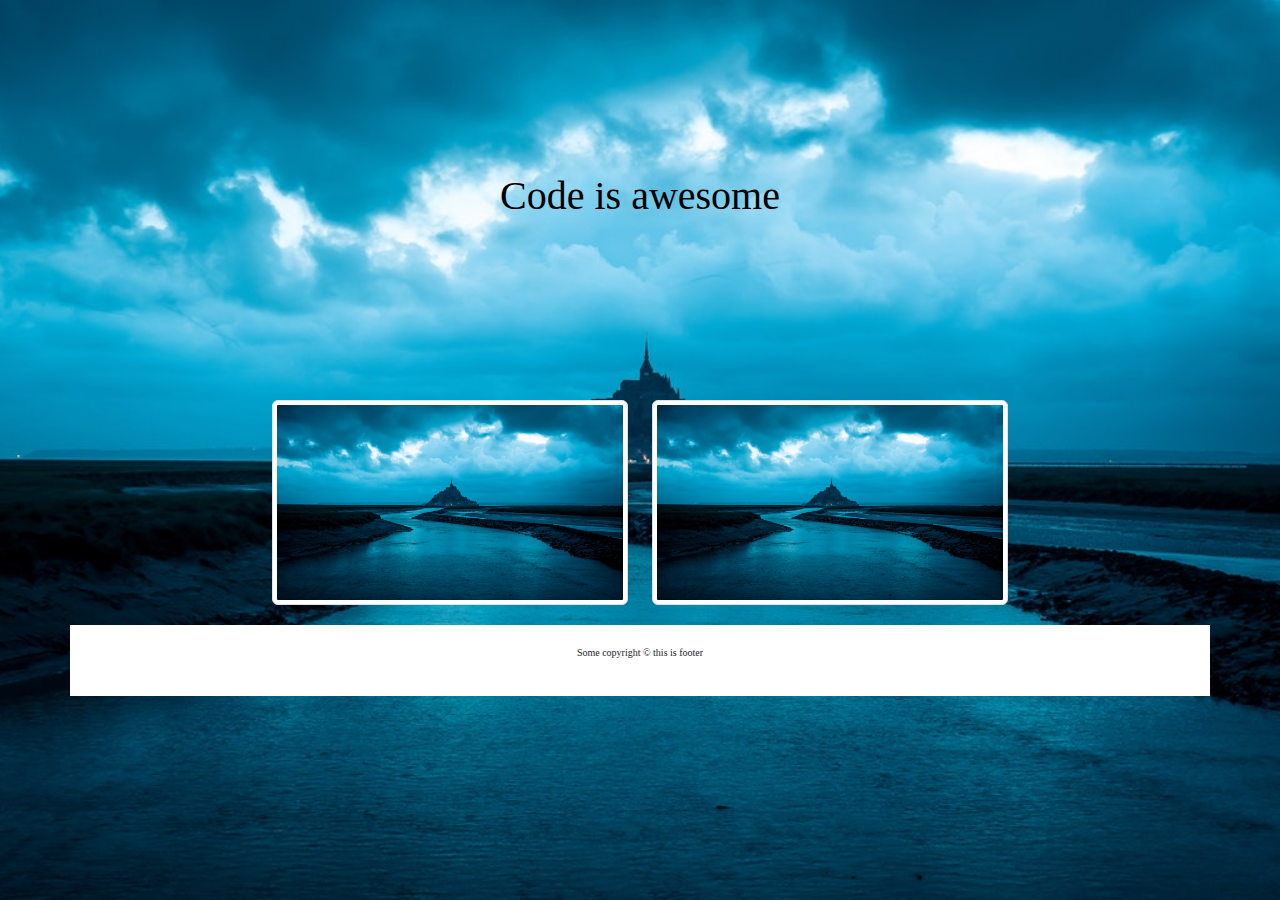
<file: Project 2/index.html>
<!DOCTYPE html>
<html lang="en">
  <head>
    <!-- Required meta tags -->
    <meta charset="utf-8" />
    <meta name="viewport" content="width=device-width, initial-scale=1" />

    <!-- Bootstrap CSS -->
    <!-- https://cdnjs.com/libraries/twitter-bootstrap/5.0.0-beta1 -->
    <link
      rel="stylesheet"
      href="https://cdnjs.cloudflare.com/ajax/libs/twitter-bootstrap/5.0.0-beta1/css/bootstrap.min.css"
    />

    <!-- Icons: https://getbootstrap.com/docs/5.0/extend/icons/ -->
    <!-- https://cdnjs.com/libraries/font-awesome -->
    <link
      rel="stylesheet"
      href="https://cdnjs.cloudflare.com/ajax/libs/font-awesome/5.15.2/css/all.min.css"
    />
    <link rel="stylesheet" href="style.css">

    <title>Showcase</title>
  </head>
  <body>
    <div class="container">
      <div class="row justify-content-center text-center rowHeight">
        <div class="col-md-4 align-self-center">
        <h1>Code is awesome</h1>
      </div>
      </div>
      <div class="row text-center justify-content-center">
        <div class="col-md-4">
          <img src="img/pexels-riccardo-bertolo-4245826.jpg" alt="" class="img-thumbnail">
        </div>
        <div class="col-md-4">
          <img src="img/pexels-riccardo-bertolo-4245826.jpg" class="img-thumbnail">
        </div>
        
      </div>
      
    </div>
    <div class="container">
    <div class="row">
      <div class="col-12 text-center footer">
        <p>Some copyright &copy; this is footer</p>
      </div>
    </div>
  </div>

    <!-- Optional JavaScript; choose one of the two! -->

    <!-- Option 1: Bootstrap Bundle with Popper -->
    <script src="https://cdnjs.cloudflare.com/ajax/libs/twitter-bootstrap/5.0.0-beta1/js/bootstrap.bundle.min.js"></script>

    <!-- Option 2: Separate Popper and Bootstrap JS -->

    <!-- https://cdnjs.com/libraries/popper.js/2.5.4 -->
    <!-- <script
      src="https://cdnjs.cloudflare.com/ajax/libs/popper.js/2.5.4/umd/popper.min.js"
    ></script>
    <script
      src="https://cdnjs.cloudflare.com/ajax/libs/twitter-bootstrap/5.0.0-beta1/js/bootstrap.min.js"
    ></script> -->

    <!-- More: https://getbootstrap.com/docs/5.0/getting-started/introduction/ -->
  </body>
</html>
</file>
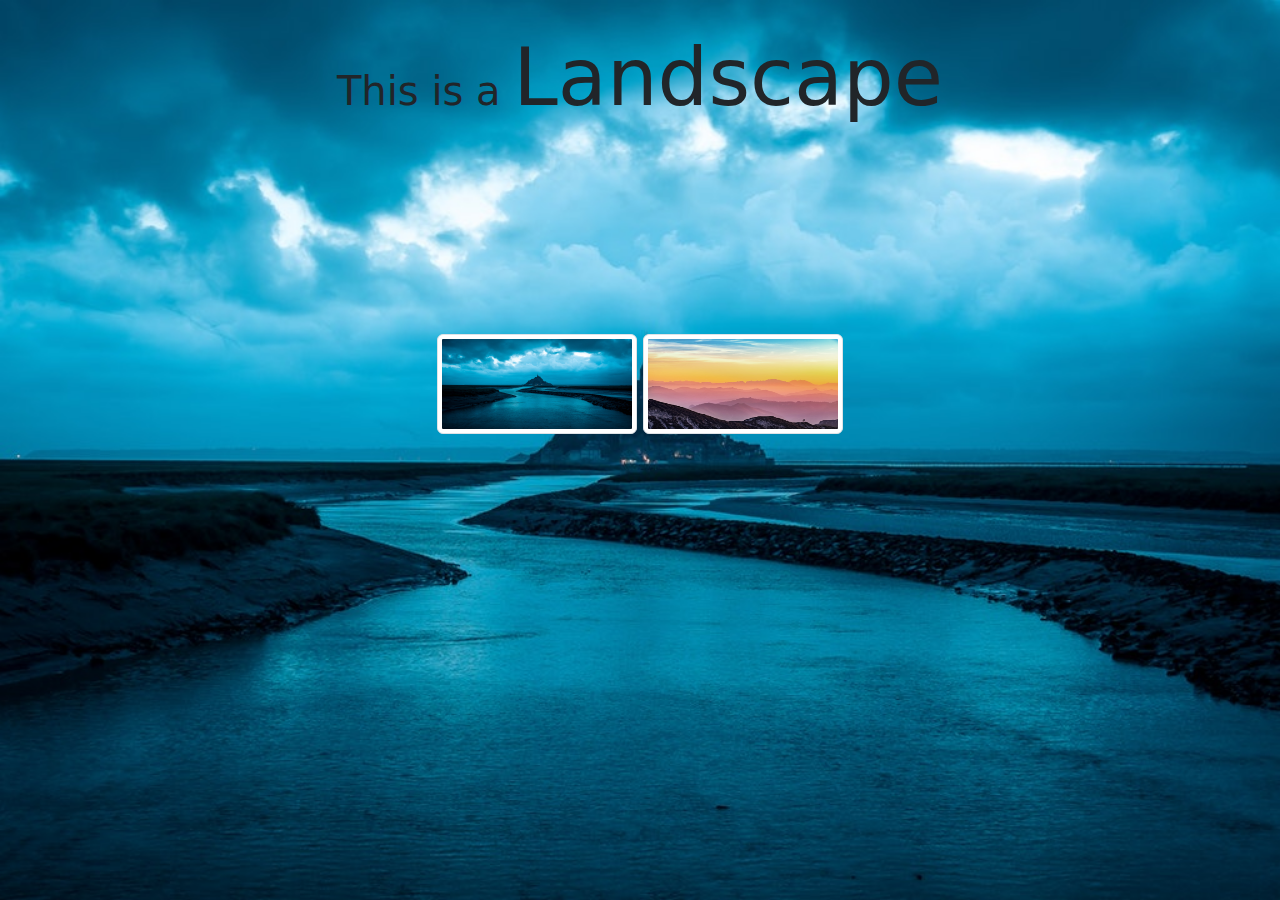
<file: Project1/index.html>
<!DOCTYPE html>
<html lang="en">
  <head>
    <!-- Required meta tags -->
    <meta charset="utf-8" />
    <meta name="viewport" content="width=device-width, initial-scale=1" />

    <!-- Bootstrap CSS -->
    <!-- https://cdnjs.com/libraries/twitter-bootstrap/5.0.0-beta1 -->
    <link
      rel="stylesheet"
      href="https://cdnjs.cloudflare.com/ajax/libs/twitter-bootstrap/5.0.0-beta1/css/bootstrap.min.css"
    />

    <!-- Icons: https://getbootstrap.com/docs/5.0/extend/icons/ -->
    <!-- https://cdnjs.com/libraries/font-awesome -->
    <link
      rel="stylesheet"
      href="https://cdnjs.cloudflare.com/ajax/libs/font-awesome/5.15.2/css/all.min.css"
    />
    <link rel="stylesheet" href="style.css">

    <title>Showcase</title>
  </head>
  <body>
    
    <div class="container">
      <h1 class="frist text-center">This is a <span class="display-1">Landscape</span> </h1>
      <div class="text-center">
      <img src="img/pexels-riccardo-bertolo-4245826.jpg" class="ima img-thumbnail  mx-auto">
       
        <img src="img/pexels-simon-berger-1323550.jpg" class="ima img-thumbnail  mx-auto">
      </div> 

    <!-- Optional JavaScript; choose one of the two! -->

    <!-- Option 1: Bootstrap Bundle with Popper -->
    <script src="https://cdnjs.cloudflare.com/ajax/libs/twitter-bootstrap/5.0.0-beta1/js/bootstrap.bundle.min.js"></script>

    
    <!-- More: https://getbootstrap.com/docs/5.0/getting-started/introduction/ -->
  </body>
</html>


<!-- <!DOCTYPE html>
<html lang="en">
<head>
  <meta charset="UTF-8">
  <meta http-equiv="X-UA-Compatible" content="IE=edge">
  <meta name="viewport" content="width=device-width, initial-scale=1.0">
  <link rel="preconnect" href="https://fonts.gstatic.com">
<link href="https://fonts.googleapis.com/css2?family=Revalia&display=swap" rel="stylesheet">
  <link rel="stylesheet" href="/watch landing page/bootstrap.min.css">
  <link rel="stylesheet" href="/watch landing page/style.css">
  <title>Document</title>
</head>
<body>
  <div class="container">
    <h1 class="text-center text-white mt-5 ">This is a Rolex <span class="display-1">watch</span> </h1>
    <img src="img/ea1f64668a0af149a3277db9e9e54824.jpg" alt="music cover design" class=" text-center iima mg-thumbnail d-block mx-auto">
    <div class="text-center">
      <img src="img/ea1f64668a0af149a3277db9e9e54824.jpg" alt="music cover design" class="ima img-thumbnail d-block mx-auto">
    </div>

  </div>
</body> -->
<!-- </html> -->
</file>
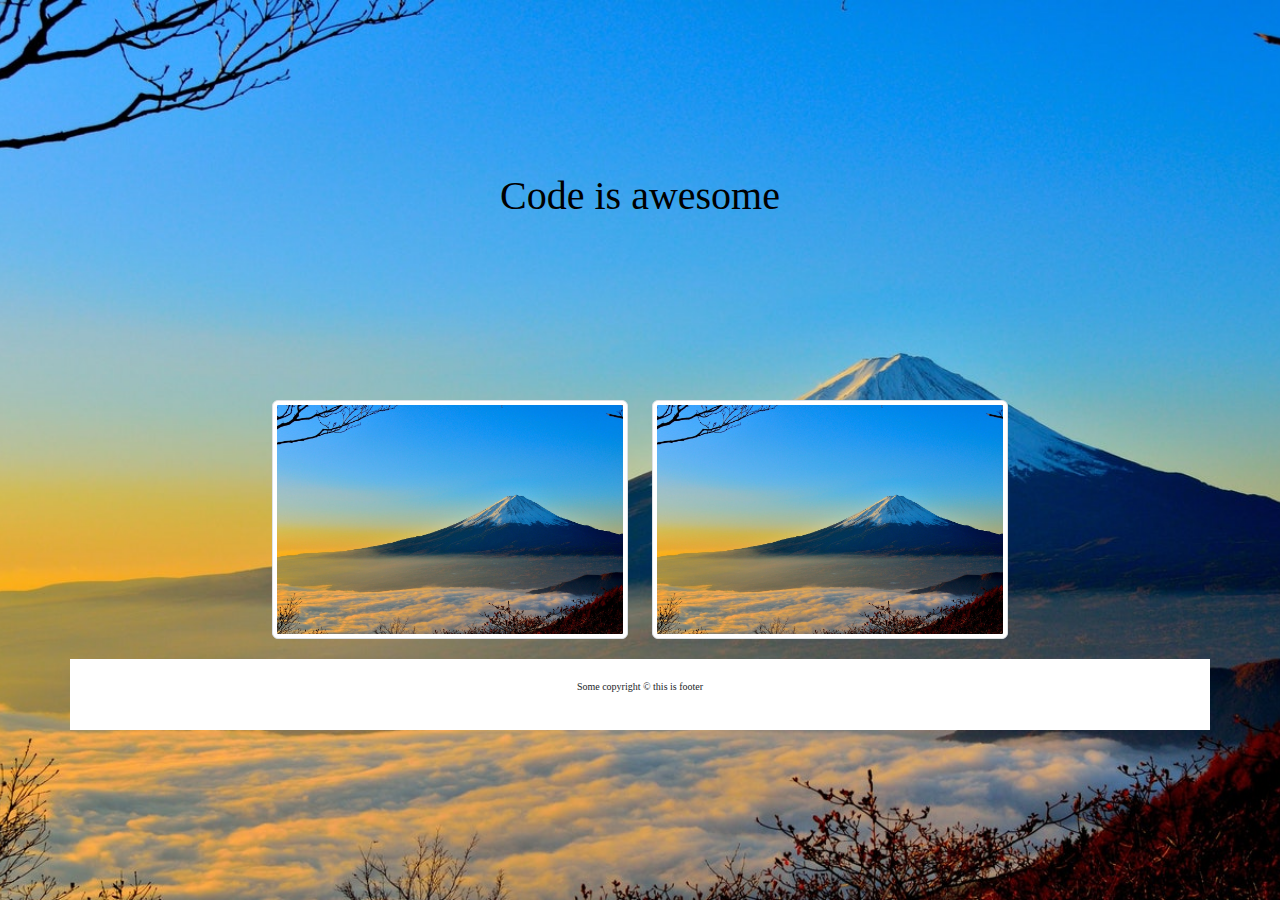
<file: Project2/index.html>
<!DOCTYPE html>
<html lang="en">
  <head>
    <!-- Required meta tags -->
    <meta charset="utf-8" />
    <meta name="viewport" content="width=device-width, initial-scale=1" />

    <!-- Bootstrap CSS -->
    <!-- https://cdnjs.com/libraries/twitter-bootstrap/5.0.0-beta1 -->
    <link
      rel="stylesheet"
      href="https://cdnjs.cloudflare.com/ajax/libs/twitter-bootstrap/5.0.0-beta1/css/bootstrap.min.css"
    />

    <!-- Icons: https://getbootstrap.com/docs/5.0/extend/icons/ -->
    <!-- https://cdnjs.com/libraries/font-awesome -->
    <link
      rel="stylesheet"
      href="https://cdnjs.cloudflare.com/ajax/libs/font-awesome/5.15.2/css/all.min.css"
    />
    <link rel="stylesheet" href="style.css">

    <title>Showcase</title>
  </head>
  <body>
    <div class="container">
      <div class="row justify-content-center text-center rowHeight">
        <div class="col-md-4 align-self-center">
        <h1>Code is awesome</h1>
      </div>
      </div>
      <div class="row text-center justify-content-center">
        <div class="col-md-4">
          <img src="img/pexels-pixabay-46253.jpg" alt="" class="img-thumbnail">
        </div>
        <div class="col-md-4">
          <img src="img/pexels-pixabay-46253.jpg" class="img-thumbnail">
        </div>
        
      </div>
      
    </div>
    <div class="container">
    <div class="row">
      <div class="col-12 text-center footer">
        <p>Some copyright &copy; this is footer</p>
      </div>
    </div>
  </div>

    <!-- Optional JavaScript; choose one of the two! -->

    <!-- Option 1: Bootstrap Bundle with Popper -->
    <script src="https://cdnjs.cloudflare.com/ajax/libs/twitter-bootstrap/5.0.0-beta1/js/bootstrap.bundle.min.js"></script>

    <!-- Option 2: Separate Popper and Bootstrap JS -->

    <!-- https://cdnjs.com/libraries/popper.js/2.5.4 -->
    <!-- <script
      src="https://cdnjs.cloudflare.com/ajax/libs/popper.js/2.5.4/umd/popper.min.js"
    ></script>
    <script
      src="https://cdnjs.cloudflare.com/ajax/libs/twitter-bootstrap/5.0.0-beta1/js/bootstrap.min.js"
    ></script> -->

    <!-- More: https://getbootstrap.com/docs/5.0/getting-started/introduction/ -->
  </body>
</html>
</file>
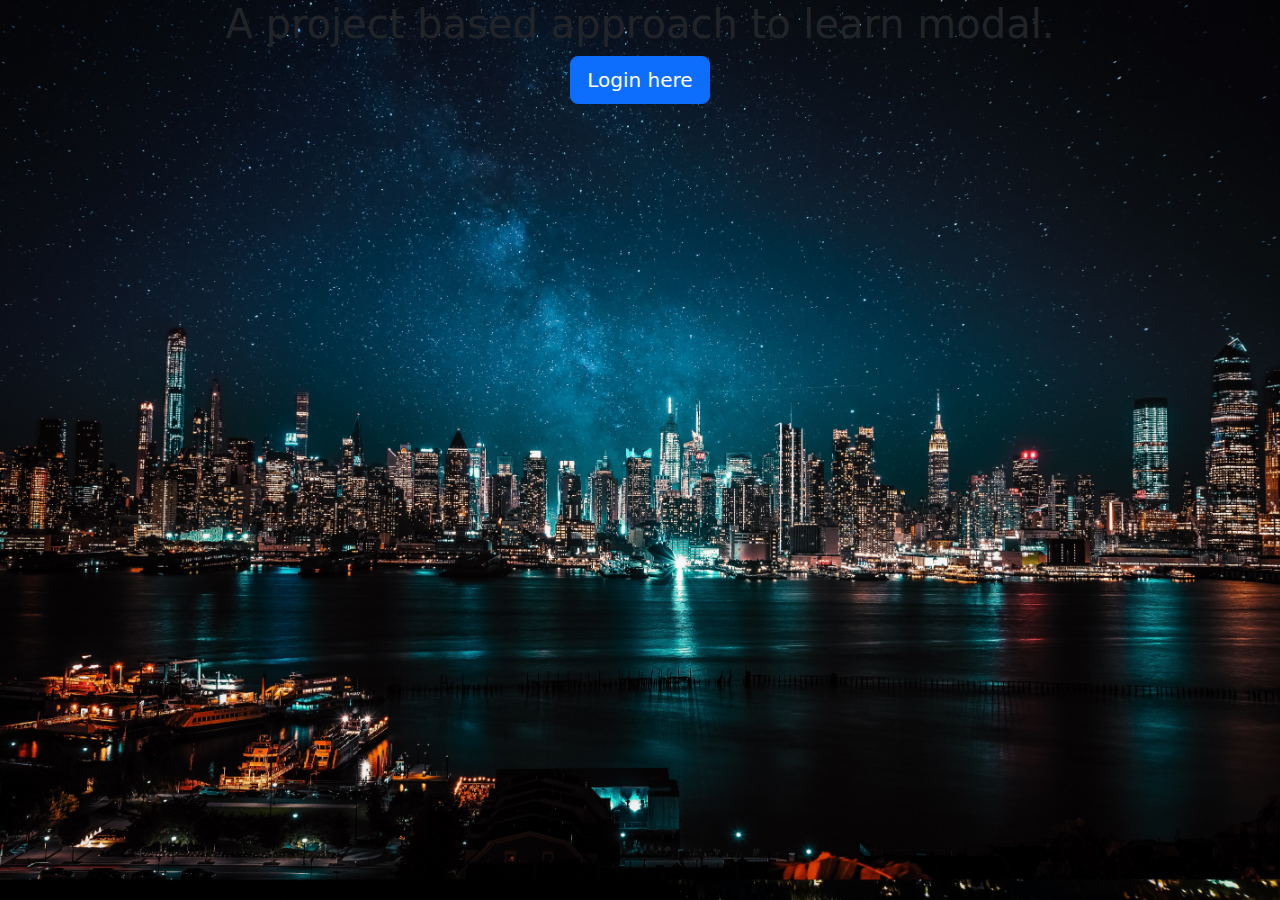
<file: Project3/index.html>
<!DOCTYPE html>
<html lang="en">
  <head>
    <!-- Required meta tags -->
    <meta charset="utf-8" />
    <meta name="viewport" content="width=device-width, initial-scale=1" />

    <!-- Bootstrap CSS -->
    <!-- https://cdnjs.com/libraries/twitter-bootstrap/5.0.0-beta1 -->
    <link
      rel="stylesheet"
      href="https://cdnjs.cloudflare.com/ajax/libs/twitter-bootstrap/5.0.0-beta1/css/bootstrap.min.css"
    />

    <!-- Icons: https://getbootstrap.com/docs/5.0/extend/icons/ -->
    <!-- https://cdnjs.com/libraries/font-awesome -->
    <link
      rel="stylesheet"
      href="https://cdnjs.cloudflare.com/ajax/libs/font-awesome/5.15.2/css/all.min.css"
    />
     <link rel="stylesheet" href="style.css"> 

    <title>Login</title>
  </head>
  <body>
    <!-- Button trigger modal -->
    <div class="container">
      <div class="row">
         <!-- <div class="col-md-12">  -->
          <h1 class="text-center">
            A project based approach to learn modal.
          </h1>
          <p class="text-center"><a href="#" data-bs-target="#login-modal" data-bs-toggle="modal" role="button" class="btn btn-primary btn-lg ">Login here</a></p>
    
    <!-- Modal -->
    <div class="modal fade" id="login-modal" tabindex="-1" aria-labelledby="login-modal" aria-hidden="true">
      <div class="modal-dialog text-center">
        <div class="modal-content">
          <div class="modal-header">
            <img src="img/pexels-sanaan-mazhar-3075993.jpg" class="img-thumbnail" alt="">
          </div>
          <div class="div-forms">
            
            <form>
              <div class="modal-body justify-content-center">
              <div>
                <span>Here is the email i suggested to you:</span>
              </div>
                <input class="form-control" placeholder="Email" type="text" required>
                <input class="form-control" type="password" placeholder="password" required>
                
                <div class="checkbox">
                  <label  class="push-left">
                    <input type="checkbox">Remember me
                  </label>
                </div>
              </div>
            
            <div class="modal-footer">
              <div class="row">
                <div class="col-sm-4">
                  <button type="submit" class="btn btn-primary btn-lg btn-block">Login

                  </button>
                </div>
                <div class="col-sm-8">
                  <button type="submit" class="btn btn-primary btn-lg btn-block">Sign up

                  </button>
                </div>
              </div>
            </div>
            </form>
          </div>
        </div>
      </div>
    </div>
  
  
    <!-- <div class="modal fade" id="exampleModal" tabindex="-1" aria-labelledby="exampleModalLabel" aria-hidden="true">
      <div class="modal-dialog">
        <div class="modal-content">
          <div class="modal-header">
            <h5 class="modal-title" id="exampleModalLabel">Modal title</h5>
            <button type="button" class="btn-close" data-bs-dismiss="modal" aria-label="Close"></button>
          </div>
          <div class="modal-body">
            ...
          </div>
          <div class="modal-footer">
            <button type="button" class="btn btn-secondary" data-bs-dismiss="modal">Close</button>
            <button type="button" class="btn btn-primary">Save changes</button>
          </div>
        </div>
      </div>
    </div> -->
    
    <!-- Optional JavaScript; choose one of the two! -->

    <!-- Option 1: Bootstrap Bundle with Popper -->
    <script src="https://cdnjs.cloudflare.com/ajax/libs/twitter-bootstrap/5.0.0-beta1/js/bootstrap.bundle.min.js"></script>

    <!-- Option 2: Separate Popper and Bootstrap JS -->

    <!-- https://cdnjs.com/libraries/popper.js/2.5.4 -->
    <!-- <script
      src="https://cdnjs.cloudflare.com/ajax/libs/popper.js/2.5.4/umd/popper.min.js"
    ></script>
    <script
      src="https://cdnjs.cloudflare.com/ajax/libs/twitter-bootstrap/5.0.0-beta1/js/bootstrap.min.js"
    ></script> -->

    <!-- More: https://getbootstrap.com/docs/5.0/getting-started/introduction/ -->
  </body>
</html>
</file>
<file: Project 2/style.css>
body {
  background: url(img/pexels-riccardo-bertolo-4245826.jpg) no-repeat center fixed;
  background-size: cover;
  -webkit-background-size: cover;
  font-family: "Abril Fatface", cursive;
  /* opacity: 1; */
}
.rowHeight {
  height: 400px;
}

h1 {
  color: #000;
  font-size: 2.5em;
}
.bg {
  background-color: #c1c1c1;
  opacity: 0.8;
}
.footer {
  background-color: #fff;
  margin-top: 20px;
  /* position: fixed;
  bottom: 0; */
}
p {
  font-size: 10px;
  padding: 20px;
}
</file>
<file: Project1/style.css>
body {
  background: url(img/pexels-riccardo-bertolo-4245826.jpg) no-repeat center center fixed;
  background-size: cover;
}
.first {
  color: #000;
  /* margin-bottom: -35px; */
  text-align: center;
  font-size: 75px;
  letter-spacing: -.05em;
  line-height: 1.2em;
  font-family: 'Revalia', Arial, Helvetica, sans-serif
}
h1 {
  margin-top: 30px;
}
.ima {
  height: 100px;
  width: 200px;
  margin-top: 200px;
}
 .container {
  
  
}
</file>
<file: Project2/style.css>
body {
  background: url(img/pexels-pixabay-46253.jpg) no-repeat center fixed;
  background-size: cover;
  -webkit-background-size: cover;
  font-family: "Abril Fatface", cursive;
  /* opacity: 1; */
}
.rowHeight {
  height: 400px;
}

h1 {
  color: #000;
  font-size: 2.5em;
}
.bg {
  background-color: #c1c1c1;
  opacity: 0.8;
}
.footer {
  background-color: #fff;
  margin-top: 20px;
  /* position: fixed;
  bottom: 0; */
}
p {
  font-size: 10px;
  padding: 20px;
}
</file>
<file: Project3/style.css>
body {
  background: url(img/pexels-sanaan-mazhar-3075993.jpg) no-repeat center center fixed; 
  background-size: cover;
  background-color: rgb(167, 151, 151);
  
  text-align: center;
  
} 
 /* img {
  width: 150px;
  height: 250px;
  padding: 50px;
  margin: 0 auto;
}  */
#login-modal .modal-dialog {
  width: 350px;
  /* margin-left: 500px; */
  text-align: center;
}
#login-modal input[type=text], input[type=password] {
margin-top: 20px;
}
.push-left {
  margin-left: -200px;
}
</file>
